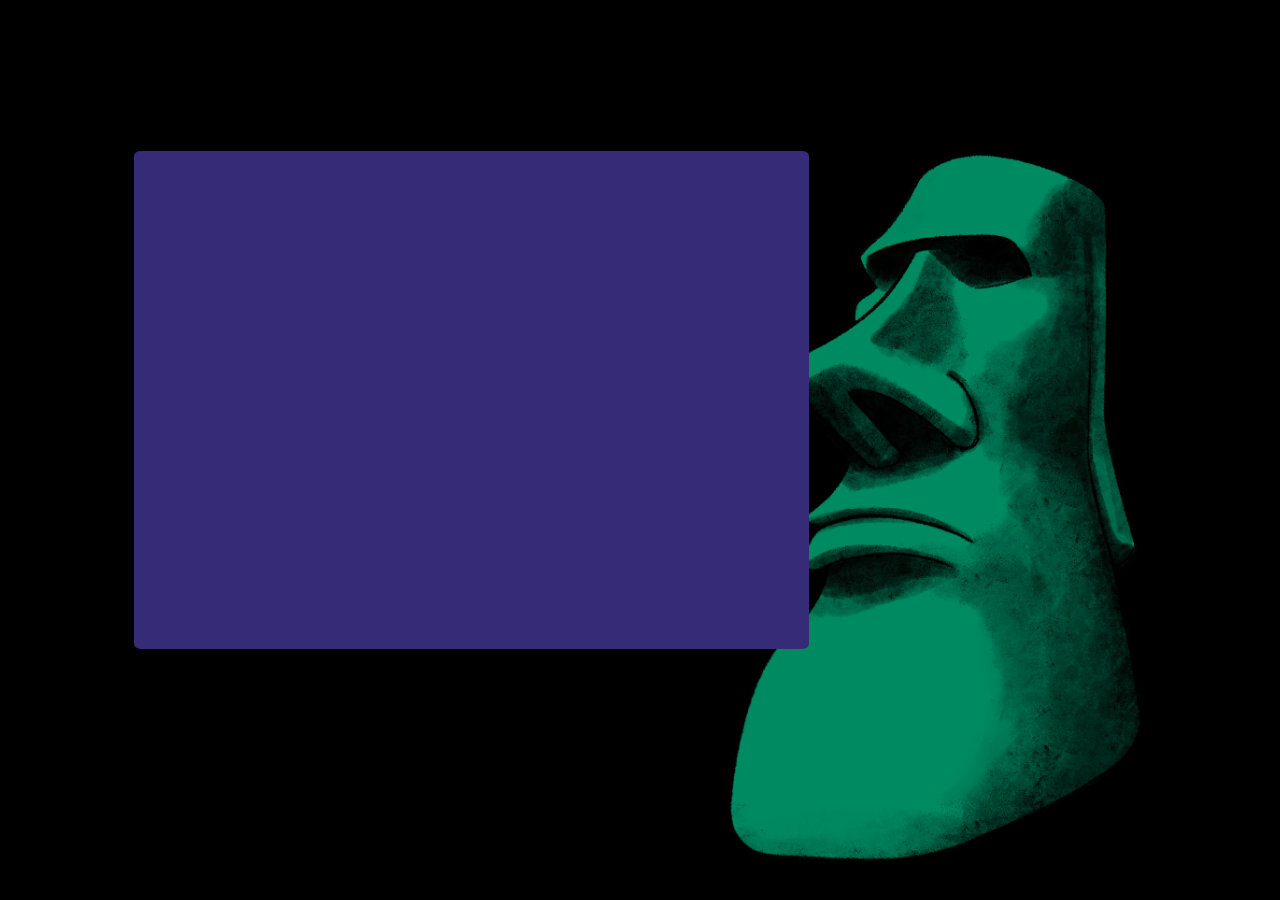
<file: index.html>
<!DOCTYPE html>

<head>
    <title>Mai points Log</title>

    <link rel="preconnect" href="https://fonts.googleapis.com">
    <link rel="preconnect" href="https://fonts.gstatic.com" crossorigin>
    <link href="https://fonts.googleapis.com/css2?family=Kumar+One+Outline&display=swap" rel="stylesheet">
    
    <link rel="stylesheet" href="style.css">
    <meta charset="utf-8">
</head>
<html>

<head>

    <title>Mai points log</title>

</head>

<body>

<div class="container">

<header id="header"></header>

<div class="moai-contain" onclick="clickMoai()">
    <img id="moai" class= "moai" src="media/moai-green.png"></img>
</div>

<main style="direction:rtl">
    <div class="main-inner" style="
    direction: ltr;">
    <p id="points list"></p>
    </div>
</main>
   

<footer id="footer"></footer>

</div>

 
<script src = "script/main.js"></script> 

</body>

</html>
</file>
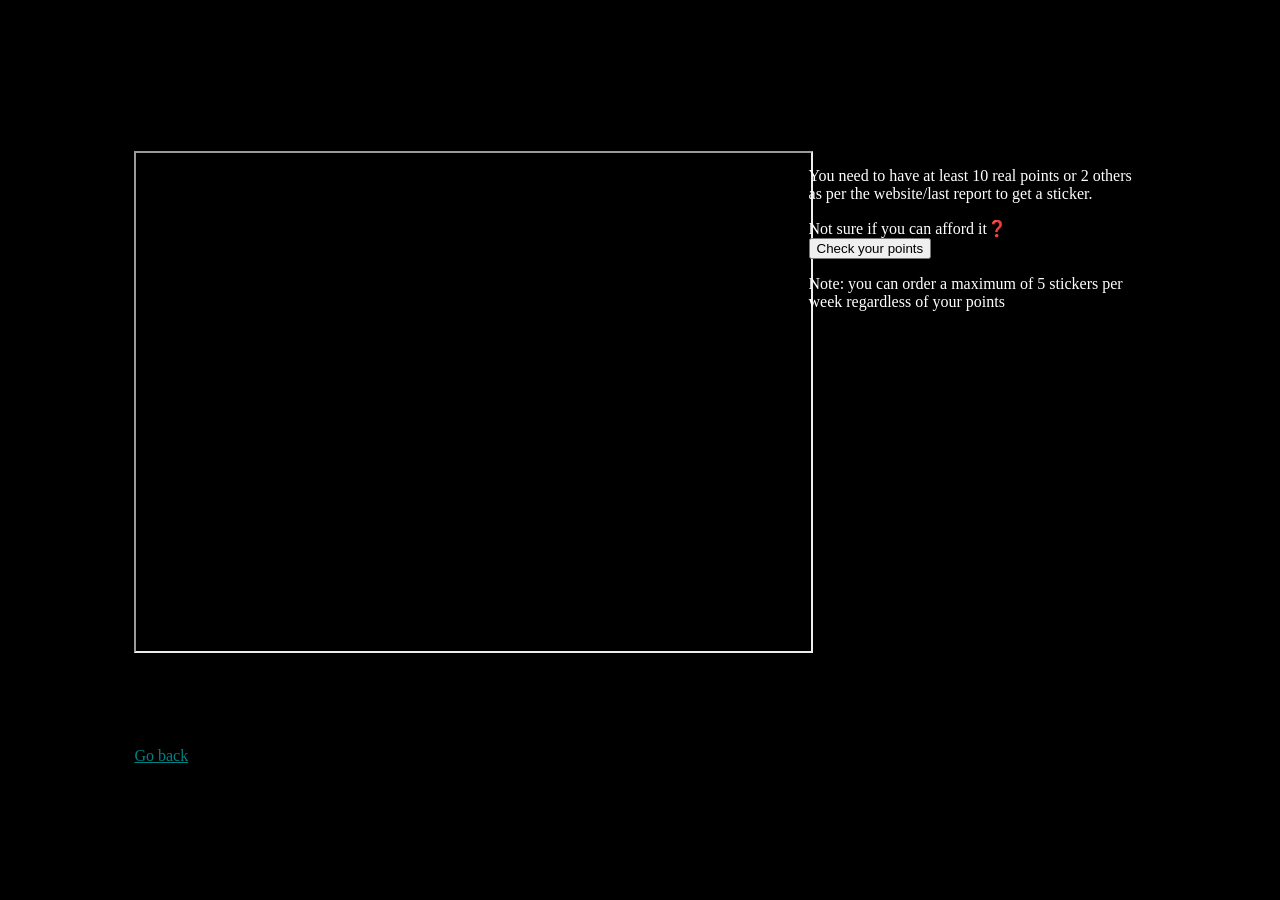
<file: form.html>
<!DOCTYPE html>
<head>
  <title>Sticker submissions | Mai points Log</title>

  <link rel="preconnect" href="https://fonts.googleapis.com">
  <link rel="preconnect" href="https://fonts.gstatic.com" crossorigin>
  <link href="https://fonts.googleapis.com/css2?family=Kumar+One+Outline&display=swap" rel="stylesheet">

  <link rel="stylesheet" href="style.css">

  <meta charset="utf-8">
</head>
<html>
<body>

<div class="container">
 
  <header>
      Sticker Form
  </header>

  <div class = "main">
  <iframe src="https://docs.google.com/forms/d/e/1FAIpQLSfaRmb3uzPPrLvIlIipWpxiNDYBQH8Im9RURtoQiPZJZ3Tq5A/viewform?embedded=true" 
  width=”100%” height="200%" frameborder="5" marginheight="0" marginwidth="0">Cargando…</iframe>
  </div>

  <div class = "side">

    <p>You need to have at least 10 real points or 2 others as per the website/last report to get a sticker.</p>
      <p>Not sure if you can afford it❓
      <br><button id="form check button" onclick="peopleDropdown()" >Check your points</button>

    <div id="people dropdown" class="dropdown-content">
    </div>

    <p id="someone's points">
    </p>
    <p id="sticker true or false"></p>
      </p>
  
  Note: you can order a maximum of 5 stickers per week regardless of your points
  </div>


  <footer> 
  <div>
  <a href="index.html">Go back</a>
  </div>
  </footer>

</div>

<script src = "script/main.js"></script> 
</body>
</html>
</file>
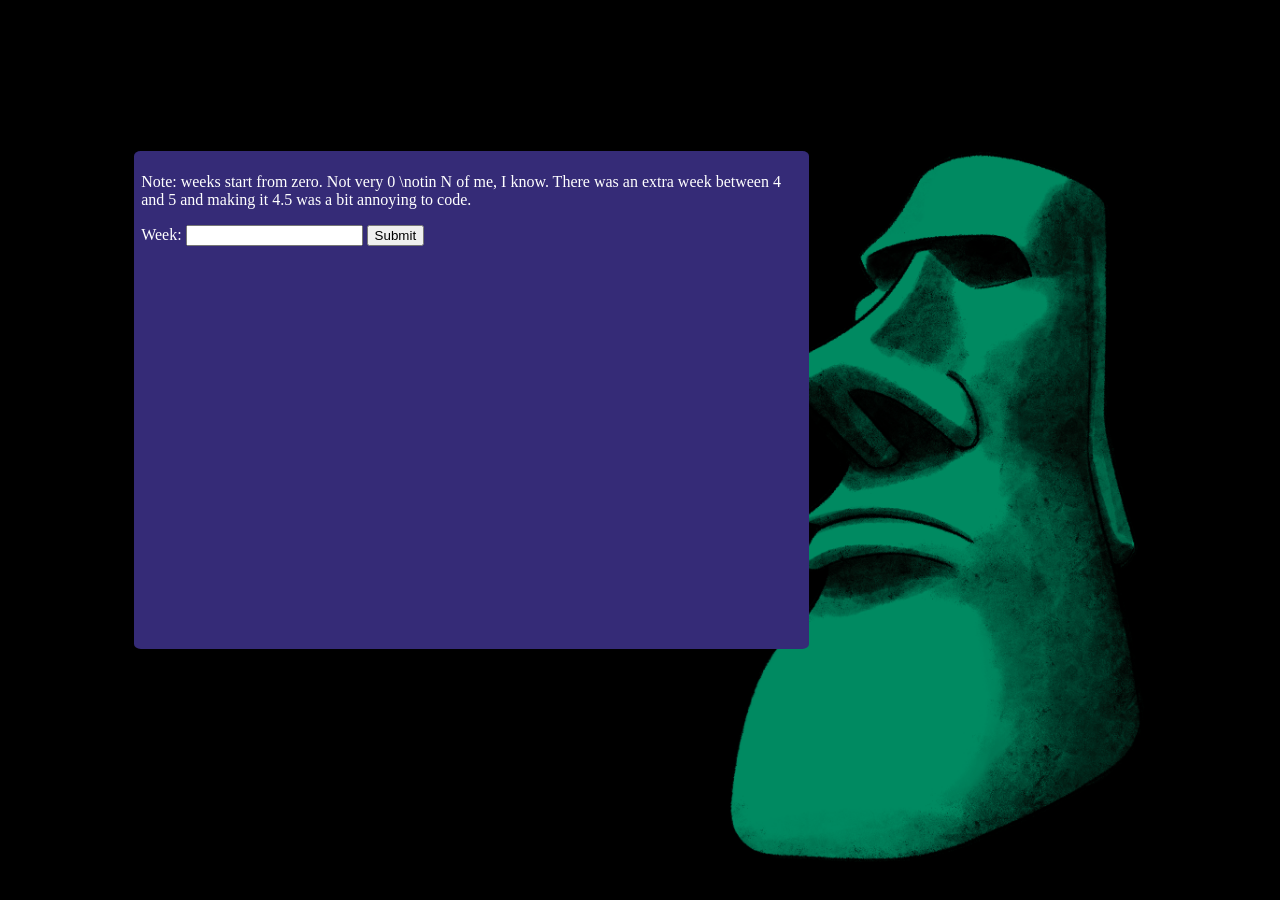
<file: report-generator.html>
<!DOCTYPE html>
<html>
<head>
  <title>Report Generator | Mai points Log</title>

  <link rel="preconnect" href="https://fonts.googleapis.com">
  <link rel="preconnect" href="https://fonts.gstatic.com" crossorigin>
  <link href="https://fonts.googleapis.com/css2?family=Kumar+One+Outline&display=swap" rel="stylesheet">

  <link rel="stylesheet" href="style.css">

  <meta charset="utf-8">
</head>
<body>

<div class="container">

<header id="header"></header>

<div class="moai-contain" onclick="clickMoai()">
    <img id="moai" class= "moai" src="media/moai-green.png"></img>
</div>

<main>
  <p>Note: weeks start from zero. Not very 0 \notin N of me, I know.
    There was an extra week between 4 and 5 and making it 4.5 was a bit annoying to code.</p>
  <p>
  Week: <input type="text" id="wk">
  <button onclick="setweek()"> Submit</button>
  </p>
<div>
  <div>
  <button id="week copy" onclick="copyText('week copy','this week')" style="display: none">Copy</button>

  <p id="this week">
  </p>
  </div>

  <div>
  <button id="total copy" onclick="copyText('total copy','total')" style="display: none">Copy</button>
  
  <p id="total">
  </p>
  </div>
</div>  
</main>


<footer id="footer"></footer>

</div> 

<script src=script/main.js>
</script>

</body>
</html>
</file>
<file: style.css>
body{
    background-color: black;
}
.container {
    background-color: black;
    color:white;
    height:100vh;
    font-family:'Times New Roman', Times, serif;
  }
@media screen and (min-width:1000px) {
  .container {
    display: grid;
    grid-template-areas:
        "header header"
        "main side"
        "footer side";
    grid-template-columns: 2fr 1fr;
    grid-template-rows:2fr 7fr 3fr;
    width:80%;
    height: 95vh;
    margin: 0 auto;
  }
    div.moai-contain{
    grid-area:side;
    }
}

.container header {
  grid-area: header;
  font-size: 400%;
  color: white;
  text-align: left;
  vertical-align: bottom;
  font-family: "Kumar One Outline", system-ui;
}

.container footer {
  grid-area: footer;
  align-content: center;
}
.container footer div{
  display: flex;
}
.container footer li{
  padding: 1%;
  list-style: none;
  margin: 0 auto;
}

.container footer li:hover{
  background-image: radial-gradient(rgb(58, 37, 132), rgba(255,0,0,0));
}
.container footer li a{
  text-align: center;
}
.container footer img{
  object-fit: contain;
}

.container main {
  background-color: rgb(53, 43, 119);
  border-radius: 1%;
  grid-area: main;
  overflow:auto ;
  padding: 1%;
}

main > div{
  display: flex ;
  width: fit-content;
  margin: 1%;
}

.container side{
    grid-area:side;
    overflow: visible;
}

.container img {
  width: 100%;
  height: 100%;
  object-fit: cover;
  overflow: visible;
  object-position: right;
}

iframe{
    width: 100%;
    height: 100%;
    object-fit:cover;
    overflow: auto;
    object-position: left;
}

a{
    color: teal;
}

.container div.dropdown-content {
  position: absolute;
  background-color: white;
  color : rgb(38, 9, 76);
  max-height: 50%;
  overflow: auto;
  box-shadow: 0px 8px 16px 0px rgba(0,0,0,0.2);
  z-index: 1;
}

div.dropdown-content>div{
    width:95%;
    margin:-2%;
    padding:2%;
}

.dropdown-content div:hover {background-color: thistle;}

@media screen and (max-width:1000px) {
    button{
        font-size:100%;
    }    
  .container {
    font-size: 200%;
    display: grid;
    grid-template-areas:
        "header header"
        "main main-overlap"
        "side side"
        "footer footer";
    grid-template-columns:1fr 0fr;
    width:100%; 
    height:90vh;  
    grid-template-rows:1fr 9fr 0fr 2fr;
    row-gap: 1%;
  }  
  .container header{
    font-size: 250%;
    text-align: center;
  }
  .container main {
    background-color: rgba(0,0,0,0);
  }
  .container main div{
    flex-direction: column;
  }
  div.moai-contain{
    grid-area:main-overlap;
    grid-column: 1 /1;
    grid-row: 2/4;
  }
  img.moai{
    width: 100%;
    height: auto;
    object-position: bottom;
    grid-row-start: 5;
  }
}
</file>
